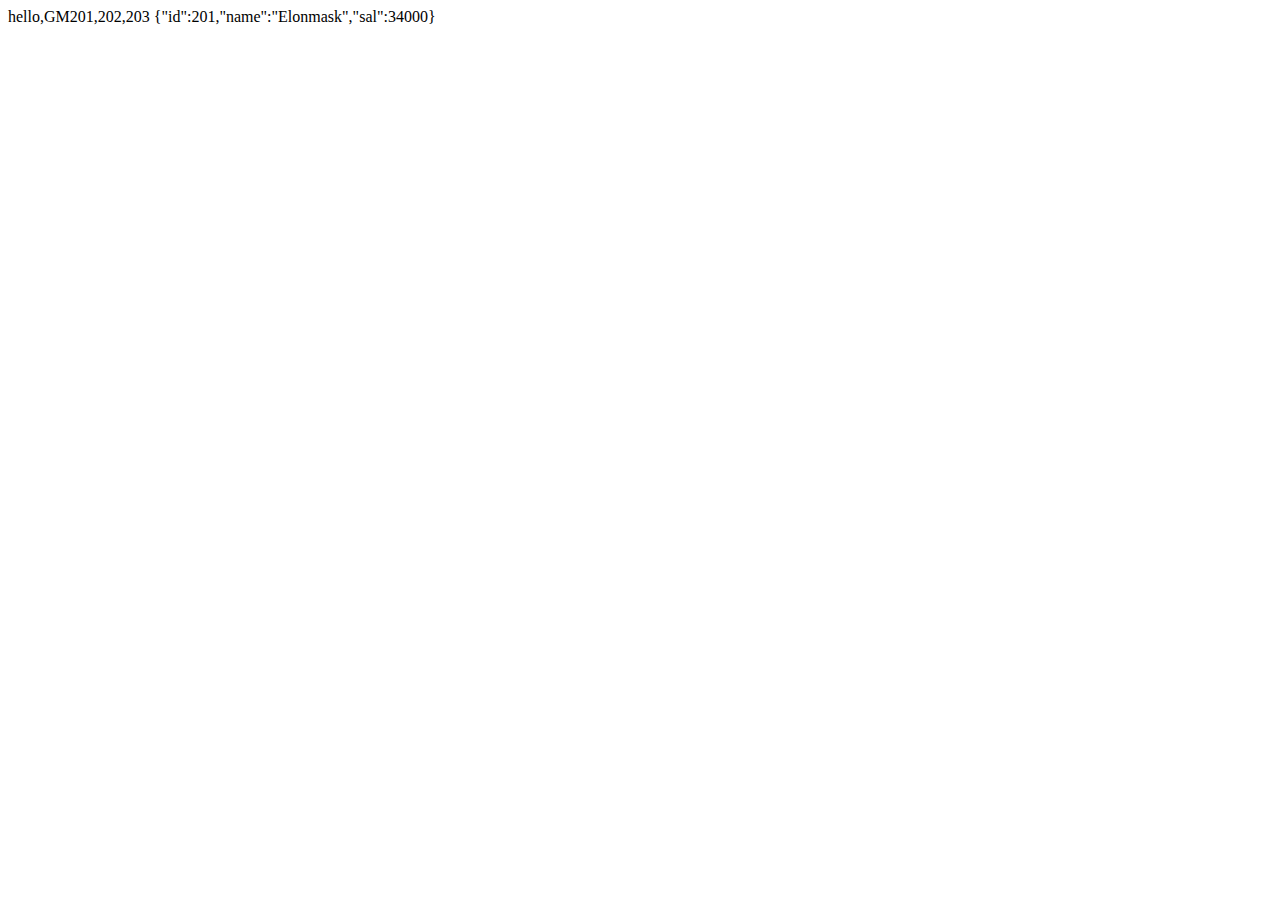
<file: 3ImpPoints/index.html>
<html>
    <head>
        <script>
            let emp={
                id:201,
                name:"Elonmask",
                sal:34000
            }
            document.write("hello,GM")
            document.write([201,202,203])
            document.write('\n')
            document.write(JSON.stringify(emp))
        </script>
    </head>
    <body>
        
    </body>
</html>
</file>
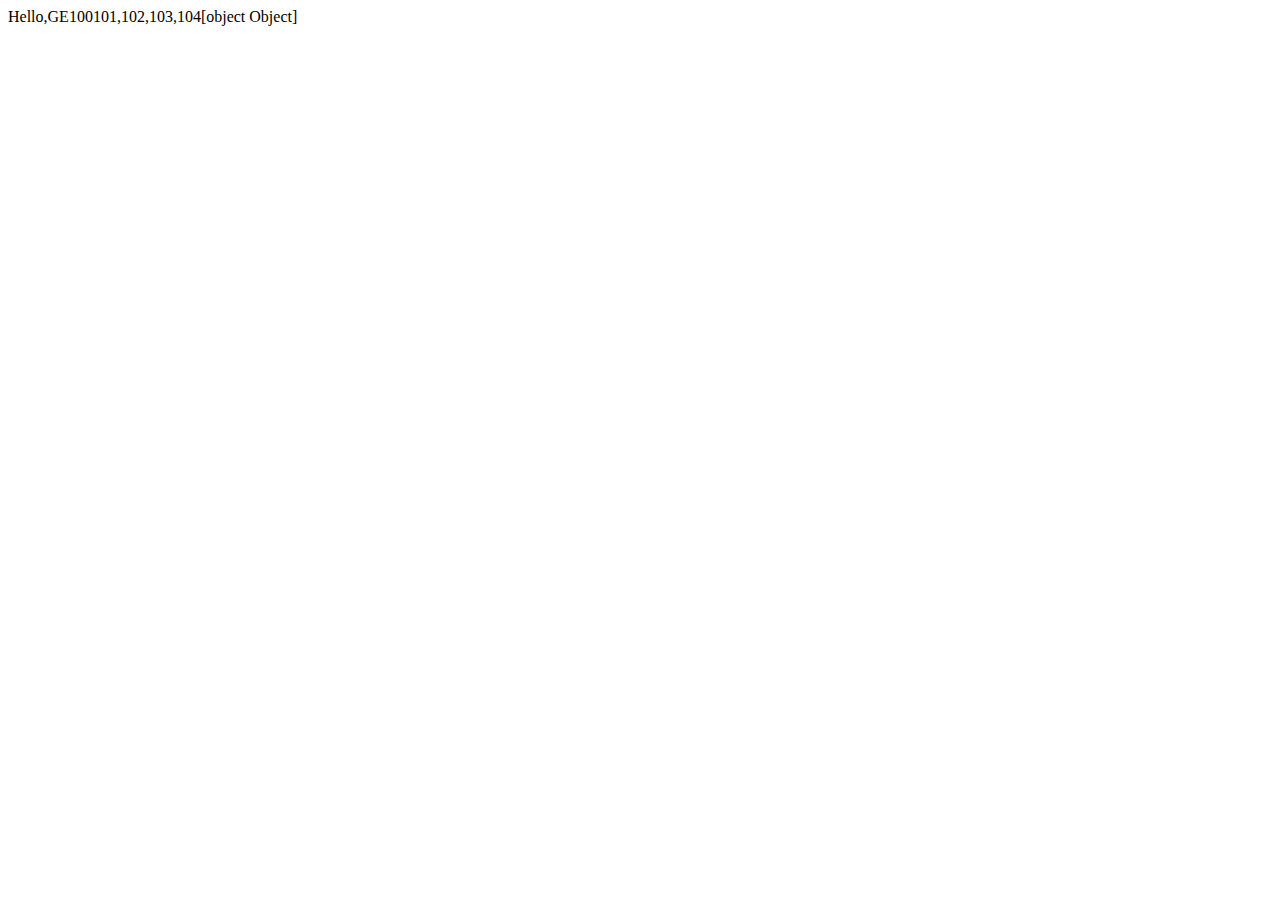
<file: ArrayObject/index.html>
<html>
    <head>
        <script>
            document.write("Hello,GE")
            document.write(100)
            document.write([101,102,103,104])
            document.write({id:101,name:'Rahul'})
        </script>
    </head>
</html>
</file>
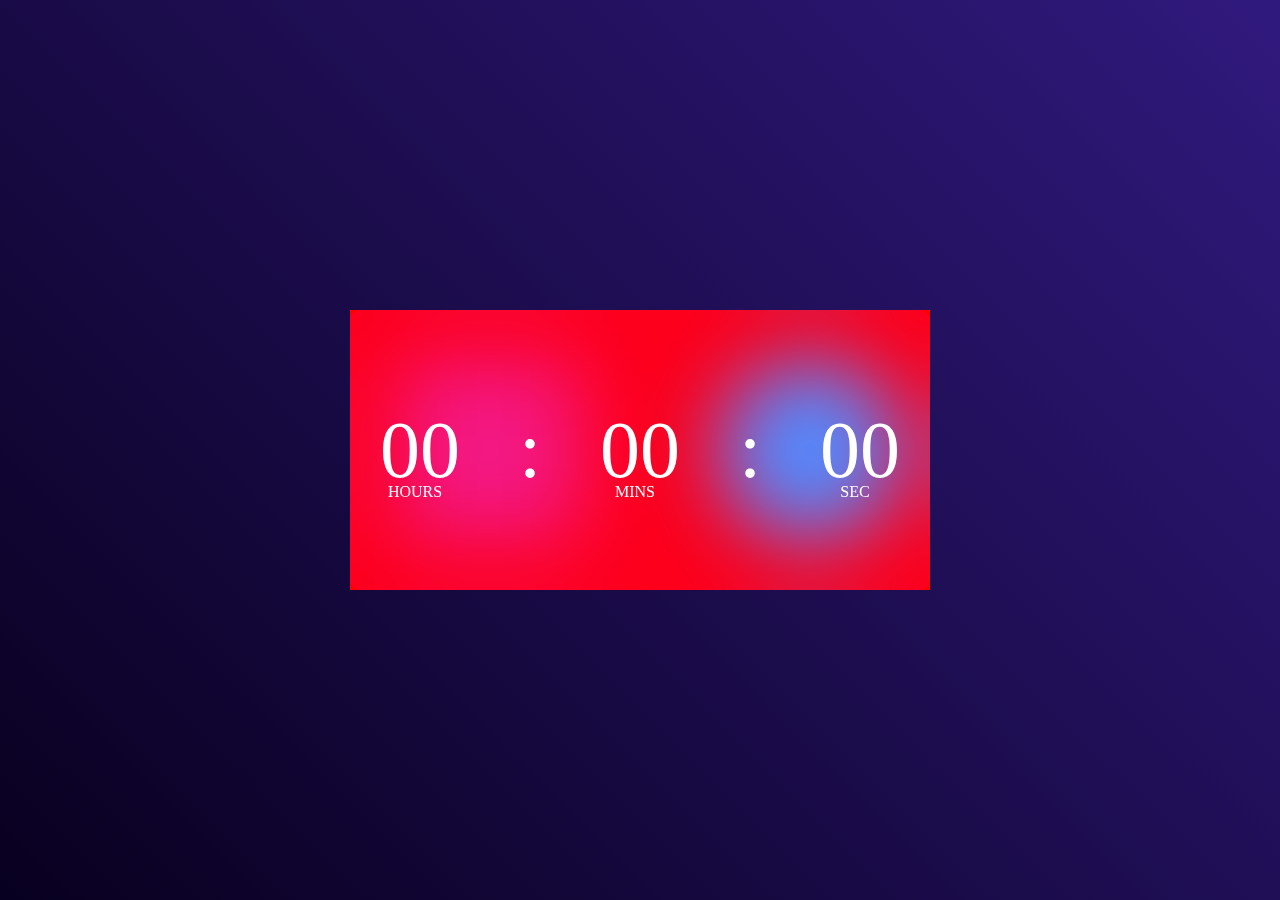
<file: DgClock/index.html>
<!DOCTYPE html>
<html>
    <head> 
        <meta name="viewport" content="width=device-width,initial-scale=1.0">
        <title>Digital Clock Using JavaScript</title>
        <link rel="stylesheet" href="style.css">
    </head>
    <body>
         <div  class="hero">
            <div class="container">
                <div class="clock">
                   <span id="hrs">00</span>
                   <span>:</span>
                   <span id="min">00</span>
                   <span>:</span>
                   <span id="sec">00</span>



                 </div>
            </div>
         </div>

         <script>
            let hrs=document.getElementById("hrs")
            let min=document.getElementById("min")
            let sec=document.getElementById("sec")

            setInterval(()=>{

            let currentTime=new Date();

            hrs.innerHTML=(currentTime.getHours()<10?"0":"" )+ currentTime.getHours();
            min.innerHTML=(currentTime.getMinutes()<10?"0":"" )+ currentTime.getMinutes();
            sec.innerHTML=(currentTime.getSeconds()<10?"0":"" )+ currentTime.getSeconds();

            },1000)
           
         </script>
    </body>
</html>
</file>
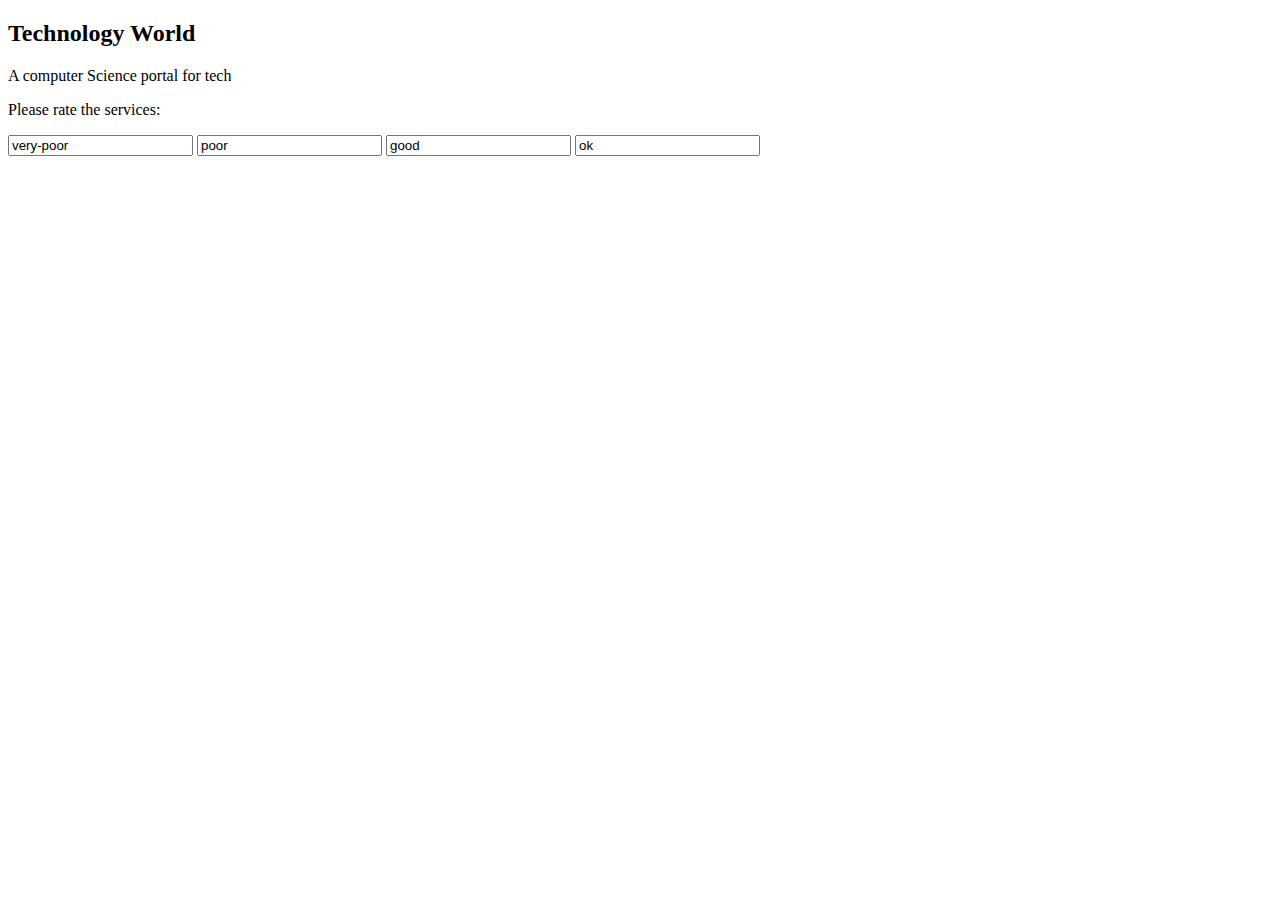
<file: DOM/index.html>
<!DOCTYPE html>
<html lang="en">
<head>
    <meta charset="UTF-8">
    <meta name="viewport" content="width=device-width, initial-scale=1.0">
    <title>Document</title>
</head>
<body>
     <h2>Technology World</h2>
     <!-- finding the html element by their id in DOM-->
     <p id="intro">A computer Science portal for tech</p>


     <div>
        <p>Please rate the services:</p>
        <p>
            <label>
                <input type="radiio" name="rate"  value="very-poor"  id="very-poor">
            </label>
            <label>
                <input type="radiio" name="rate"  value="poor"  id="-poor">
            </label>
            <label>
                <input type="radiio" name="rate"  value="good"  id="good">
            </label>
            <label>
                <input type="radiio" name="rate"  value="ok"  id="ok">
            </label>
        </p>
     </div>
</body>
</html>
</file>
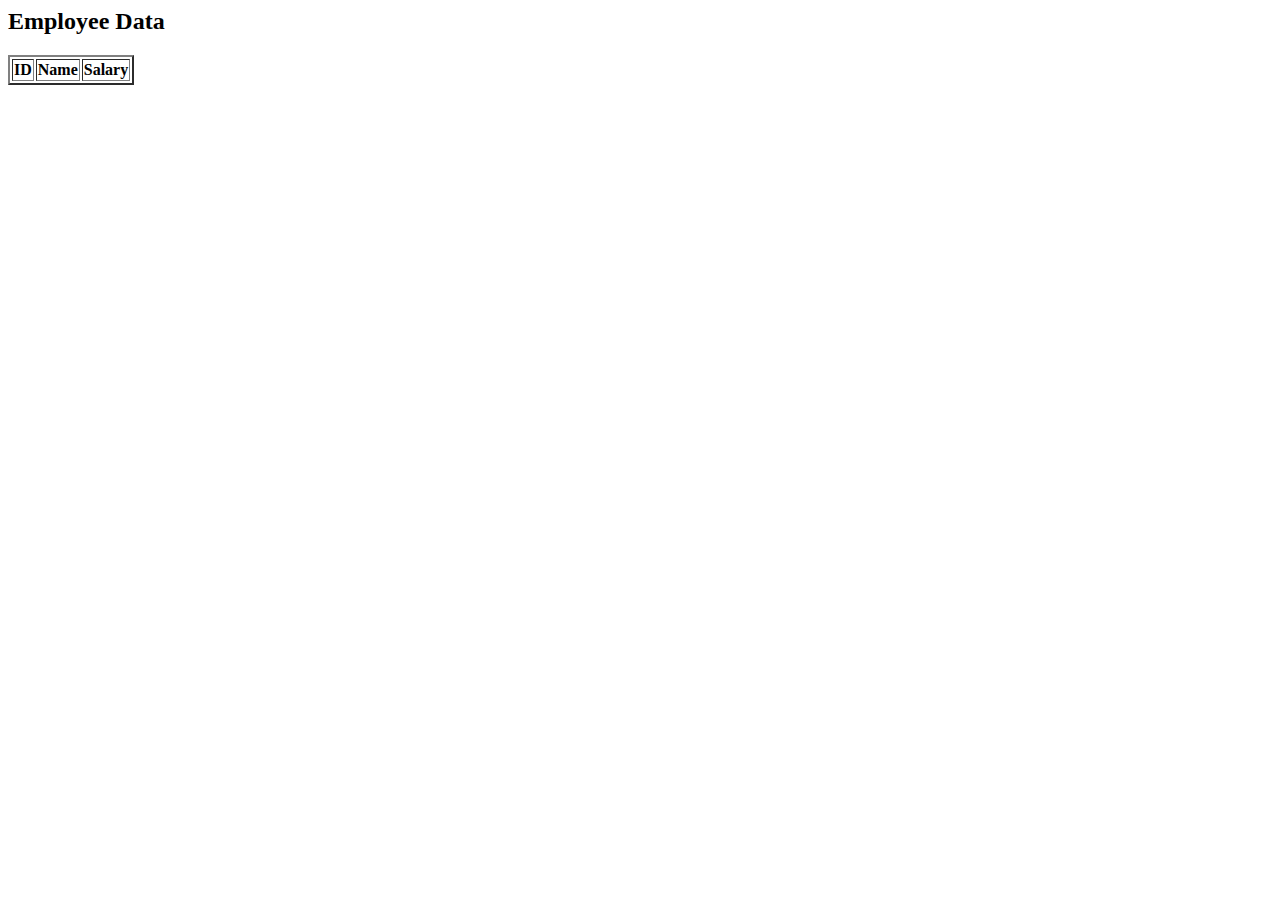
<file: DOM1/index.html>
<html>
    <head>
        <title>Employee Data</title>
        <script src="./data.js" type="text/javascript"></script>
    </head>
    <body onload="display_Employees()">
        <h2>Employee Data</h2>
        <p id="abc"></p>
        <table border="2">
            <thead>
                <th>ID</th>
                <th>Name</th>
                <th>Salary</th>
            </thead>
            <tbody id="tdata">

            </tbody>
        </table>

    </body>
</html>
</file>
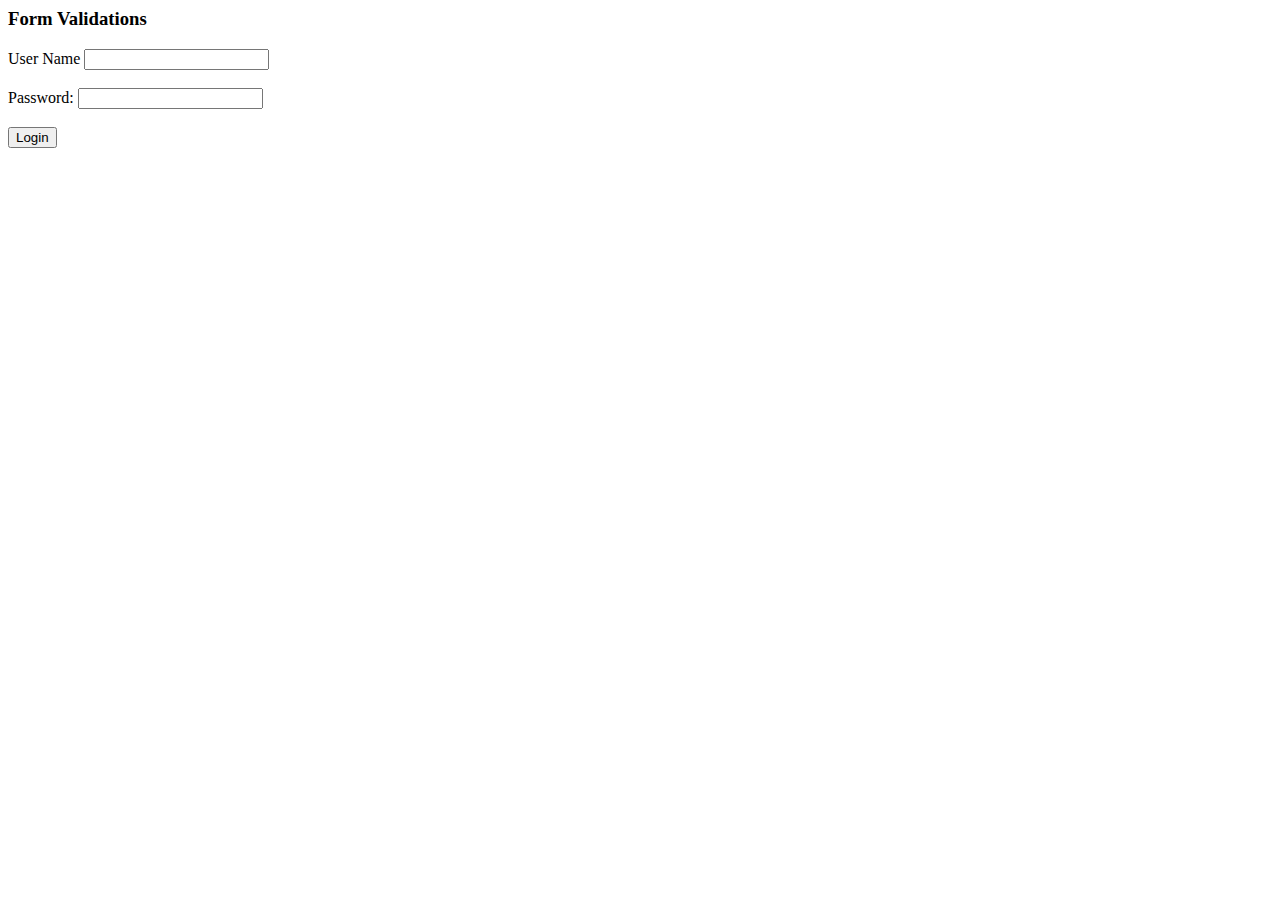
<file: FormValidation/index.html>
<html>
    <head></head>
    <body>
        <h3>Form Validations</h3>
        <form onsubmit="return validate()">
            <label>User Name</label>
            <input type="text" id="uName"/><br>
            <span id="uMessage" style="color:red;"></span>
            <br>
            <label>Password:</label>
            <input type="text" id="uPassword" />

            <br>  
            
        <br>

        <input type="submit" value="Login">
        </form>
    </body>
    <script src="./data.js" type="text/javascript"></script>
</html>
</file>
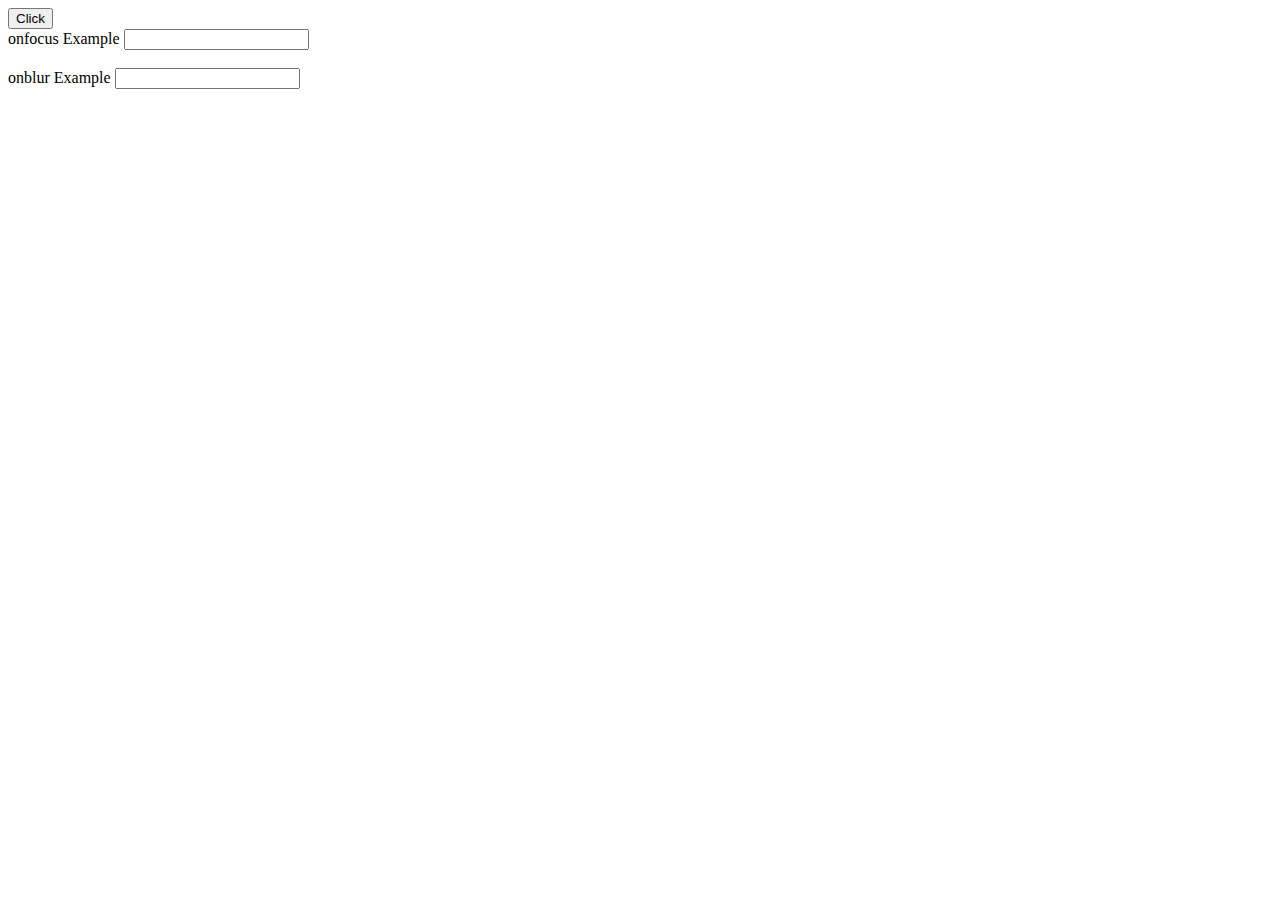
<file: JSEvents/index.html>
<html>
    <head>
        <script src="./one.js" text="text/javascript"></script>
    </head>
    <body>
        <button  onmouseover="display()">Click</button>
        <form>
            <label>onfocus Example  </label>
            <input id="abc" type="text" onfocus="change_color()"/><br><br>
            <label>onblur Example  </label>
            <input id="xyz" type="text" onblur="change_case()"/>

        </form>
        <script>
            let change_color=()=>{
                document.getElementById('abc').style.backgroundColor="green"

            }
            let change_case=()=>{
              let username=  document.getElementById('xyz').value;
              document.getElementById('xyz').value=username.toUpperCase()
            }
        </script>
    </body>
</html>
</file>
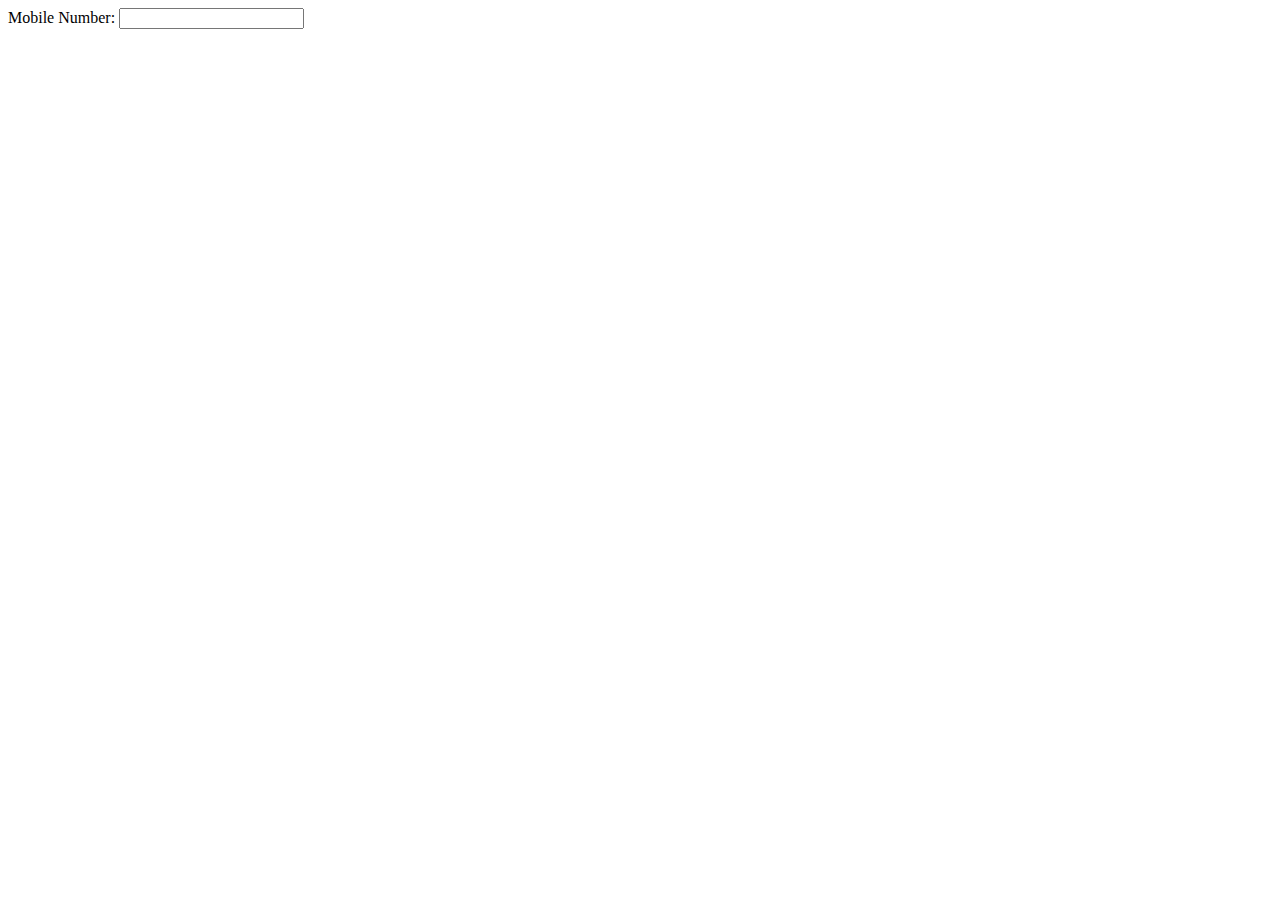
<file: MobileNO Validation/index.html>
<html>
    <head>
        <title>Indian Mobile Number Checking</title>
    </head>
    <body>
        <form>
            <label>Mobile Number:</label>
            <input type="text"  name="" id="usernocheck" onkeyup="validation()">
        </form>

        <script type="text/javascript">
            function validation (){
                var userno = document.getElementById("usernocheck").value;

                var mobilepattern =/^[6789][0-9]{9}$/ ;
            

               if(mobilepattern.test(userno)){
                    document.getElementById("usernocheck").style.
                  backgroundColor='green';

                }
                else{
                    document.getElementById("usernocheck").style.
                    backgroundColor='red';
                }

            }   
        </script>
    </body>
</html>
</file>
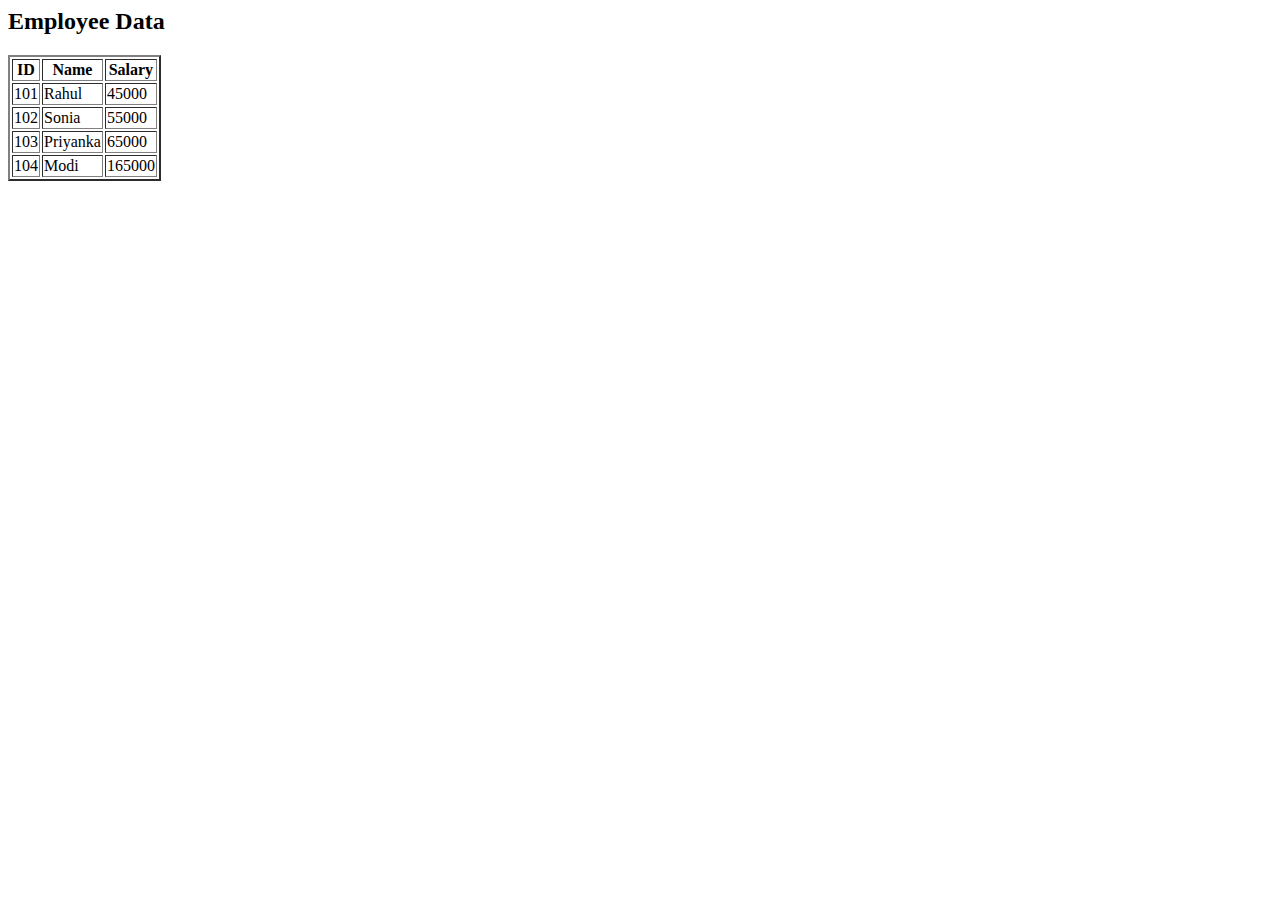
<file: ES6/arrayforeachmethod/index.html>
<html lang="en">
<head>
    <title>Employee Data</title>
    <script src="./data.js" type="text/javascript"></script>
</head>
<body onload="display_Employees()">
    <h2>Employee Data</h2>
    <p id="abc"></p>
    <table border="2"> 
        <thead>
            <th>ID</th>
            <th>Name</th>
            <th>Salary</th>
        </thead>
        <tbody id="tdata">
          
        </tbody>
    </table>
</body>
</html>
</file>
<file: DgClock/style.css>
*{
    margin: 0;
    padding: 0;
    font-size: 'Poppinns' , sans-serif;
    box-sizing: border-box;
}
.hero{
    width: 100%;
    min-height: 100vh;
    background: linear-gradient(45deg,#08001f,#30197d);
    color: #fff;
    position: relative;
}
.container{
    width: 580px;
    height:280px;
    position: absolute;
    top: 50%;
    left:  50%;
    transform: translate(-50%,-50%);
    background: red;
}
.clock{
    width: 100%;
    height: 100%;
    background: rgba(235,0,255,0.11);
    border-radius: 10px;
    display: flex;
    align-items: center;
    justify-content: center;
    backdrop-filter: blur(40px);
}
.container::before{
    content: '';
    width: 180px;
    height: 180px;
    background: #f41b75;
    border-radius: 5px;
    position: absolute;
    left: 50px;
    top: 50px;
    z-index: -1;
}
.container::after{
    content: '';
    width: 180px;
    height: 180px;
    background: #419aff;
    border-radius: 50%;
    position: absolute;
    right: 30px;
    bottom: 50px;
    z-index: -1;
}
.clock span{
    font-size: 80px;
    width: 110px;
    display: inline-block;
    text-align: center;
    position: relative;
}
.clock span::after{
    
    font-size: 16px;
    position: absolute;
    bottom: -5px;
    left: 50px;
    transform: translateX(-50%);
}
#hrs::after{
    content: 'HOURS';
}
#min::after{
    content: 'MINS';
}
#sec::after{
    content: 'SEC';
}
</file>
